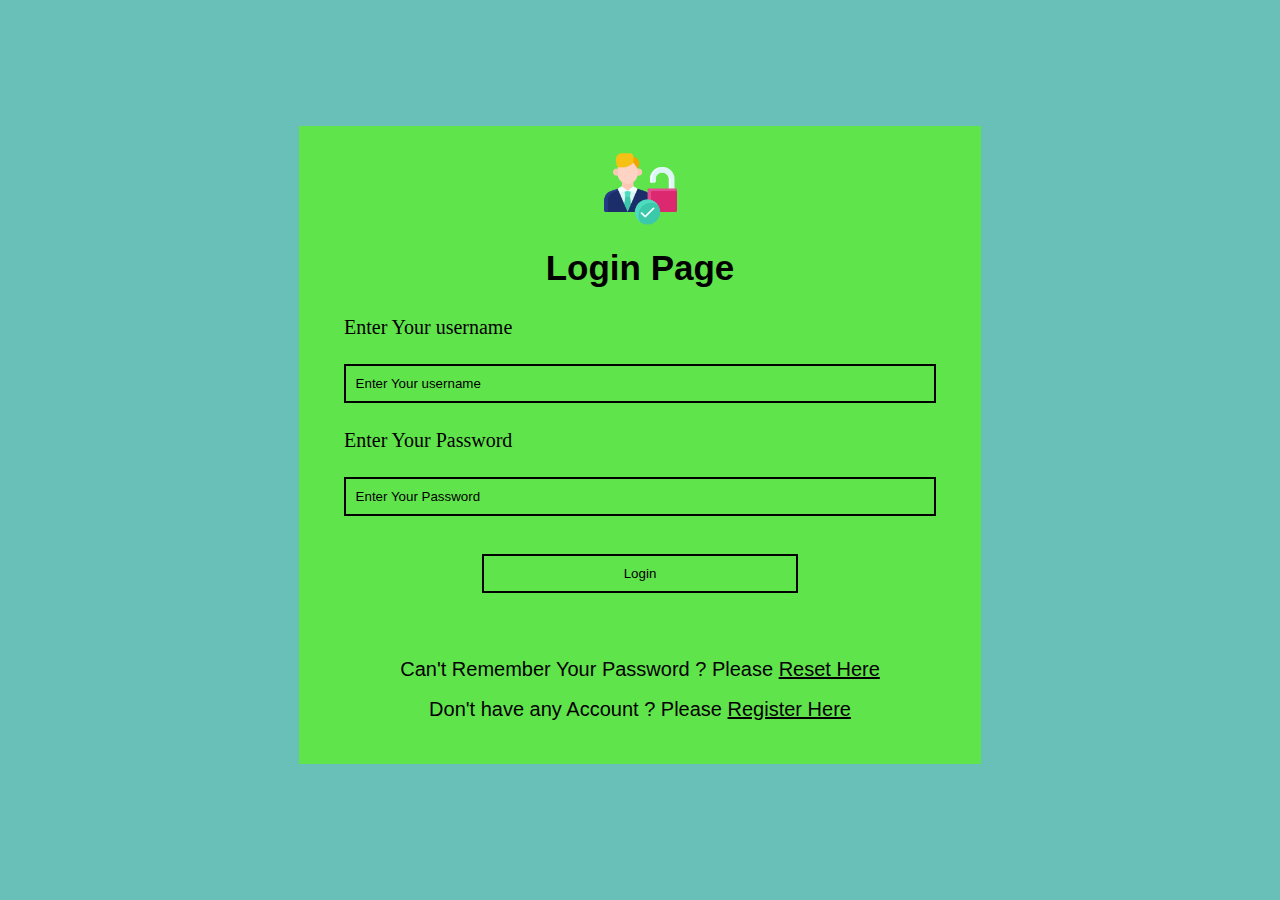
<file: html patic/index.html>
<!DOCTYPE html>
<html lang="en">

<head>
  <meta charset="UTF-8">
  <meta http-equiv="X-UA-Compatible" content="IE=edge">
  <meta name="viewport" content="width=device-width, initial-scale=1.0">
  <title>Login Page</title>
  <link rel="stylesheet" href="./page/css/style.css">
</head>

<body>
  <div id="admin-box">
    <!-- image -->
    <img src="img/login.png" alt="logo">

    <h1>Login Page</h1>
    <!-- login from -->
    <form>
      <label for="user">Enter Your username</label><br>
      <input type="text" name="user" placeholder="Enter Your username" required><br>
      <label for="password">Enter Your Password</label><br>
      <input type="password" name="password" placeholder="Enter Your Password" required><br>
      <input type="submit" value="Login"><br>
    </form>
    <br>

    <p class="pg">Can't Remember Your Password ? Please <a href="page/reset.html">Reset Here</a></p>
    <p class="pg">Don't have any Account ? Please <a href="page/register.html">Register Here</a></p>
  </div>
</body>

</html>
</file>
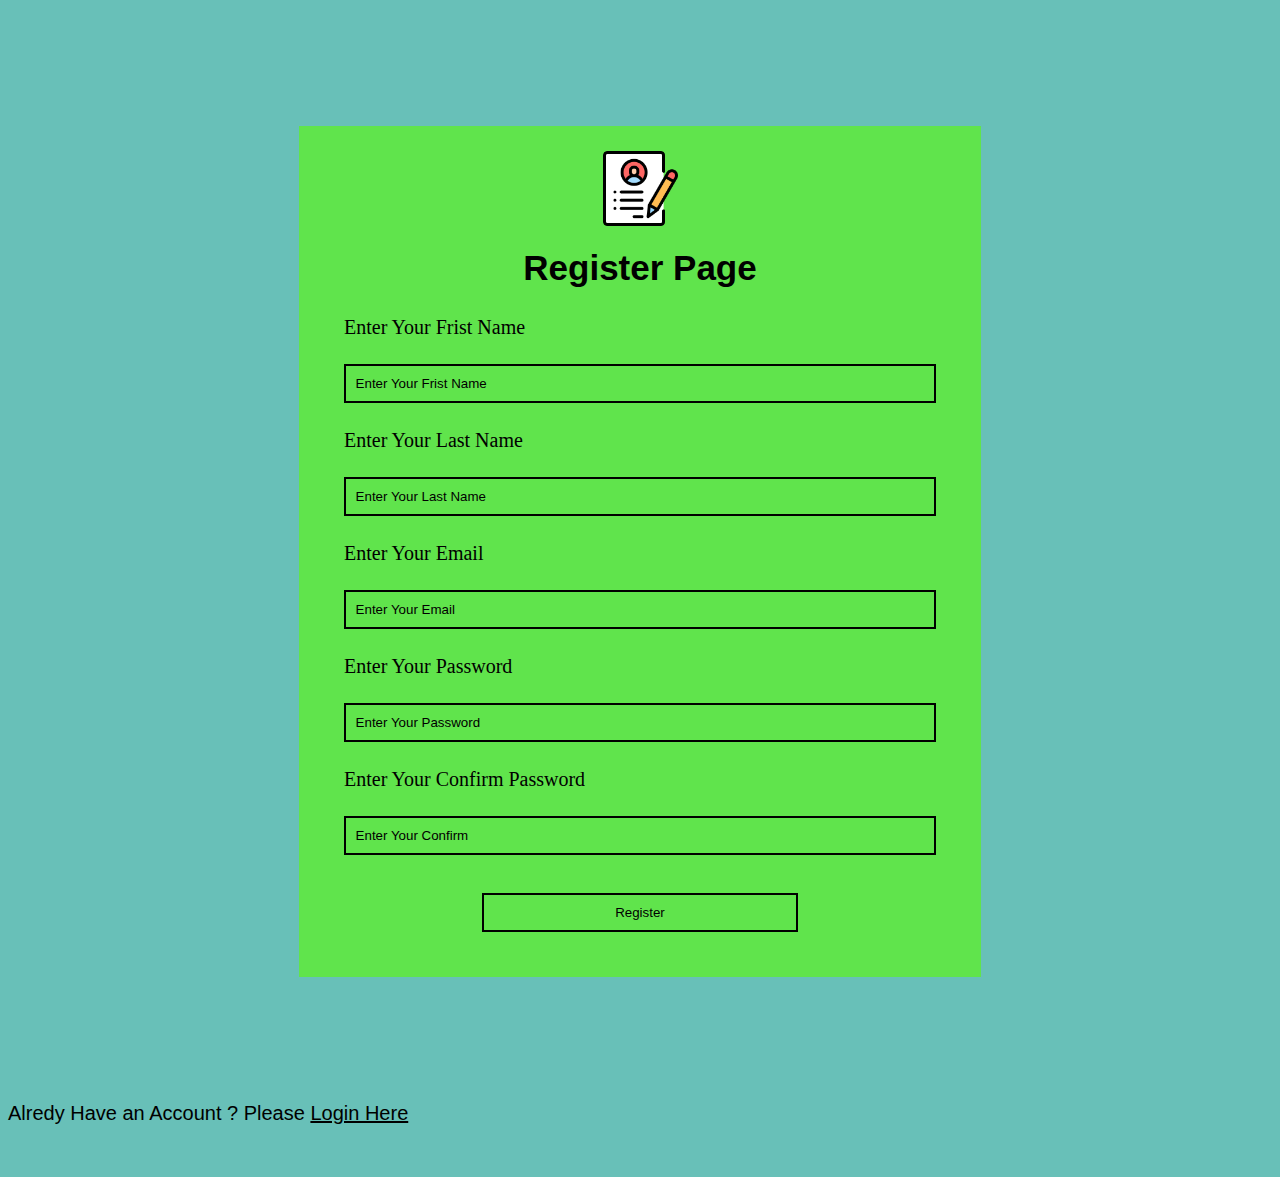
<file: html patic/page/register.html>
<!DOCTYPE html>
<html lang="en">

<head>
  <meta charset="UTF-8">
  <meta http-equiv="X-UA-Compatible" content="IE=edge">
  <meta name="viewport" content="width=device-width, initial-scale=1.0">
  <title>Register Page</title>
  <link rel="stylesheet" href="../page/css/style.css">
</head>

<body>
  <div id="admin-box">
    <img src="../img/register.png" alt="" width="150">
    <h1>Register Page</h1>
    <form>
      <label for="fname">Enter Your Frist Name</label><br>
      <input type="text" name="fname" placeholder="Enter Your Frist Name" required><br>
      <label for="lname">Enter Your Last Name</label><br>
      <input type="text" name="lname" placeholder="Enter Your Last Name" required><br>
      <label for="email">Enter Your Email</label><br>
      <input type="email" name="email" placeholder="Enter Your Email" required><br>
      <label for="pass">Enter Your Password</label><br>
      <input type="password" name="pass" placeholder="Enter Your Password" required><br>
      <label for="cpass">Enter Your Confirm Password</label><br>
      <input type="password" name="cpass" placeholder="Enter Your Confirm" required><br>
      <input type="submit" value="Register">
    </form>
  </div>
  <p class="pg">Alredy Have an Account ? Please <a href="../index.html">Login Here</a></p><br>
  <p>

</body>

</html>
</file>
<file: html patic/page/css/style.css>
Univarsil attributes * {
  margin: 0;
  padding: 0;
  border: 0;
  text-decoration: none;
}

/* name Selector */
body {
  background-color: rgba(10, 153, 139, 0.616);
}

/* Id Selector */
#admin-box {
  background-color: rgb(96, 228, 76);
  width: 50%;
  margin: 10% auto;
  padding: 25px;
  text-align: center;
}

/* Document Selector */
#admin-box h1 {
  font-size: 35px;
  line-height: 35px;
  text-align: center;
  font-family: 'Gill Sans', 'Gill Sans MT', Calibri, 'Trebuchet MS', sans-serif;
}

/* image selector */
#admin-box img {
  display: block;
  text-align: center;
  width: 75px;
  margin: auto;
}
/* Goruping Selector */
input,
label {
  display: block;
}

form {
  margin-top: 28px;
}

label {
  text-align: left;
  margin: 5px 20px;
  line-height: 28px;
  font-size: 20px;
}

input {
  width: 90%;
  margin: auto;
  padding: 10px;
  background-color: transparent;
  border: 2px solid black;
}

/* psudo selector */
input::placeholder {
  color: black;
}

input[type='submit'] {
  width: 50%;
  margin: 20px auto;
  transition: ease-in 0.8s;
}

input[type='submit']:hover {
  background-color: black;
  color: cornflowerblue;
}

.pg {
  font-size: 20px;
  line-height: 20px;
  margin-top: 10px;
  font-family: 'Segoe UI', Tahoma, Geneva, Verdana, sans-serif;
}

.pg a {
  text-transform: capitalize;
  color: black;
}
.pg a:hover {
  color: white;
}

.pg a:active {
  color: rgb(0, 0, 0);
}
</file>
